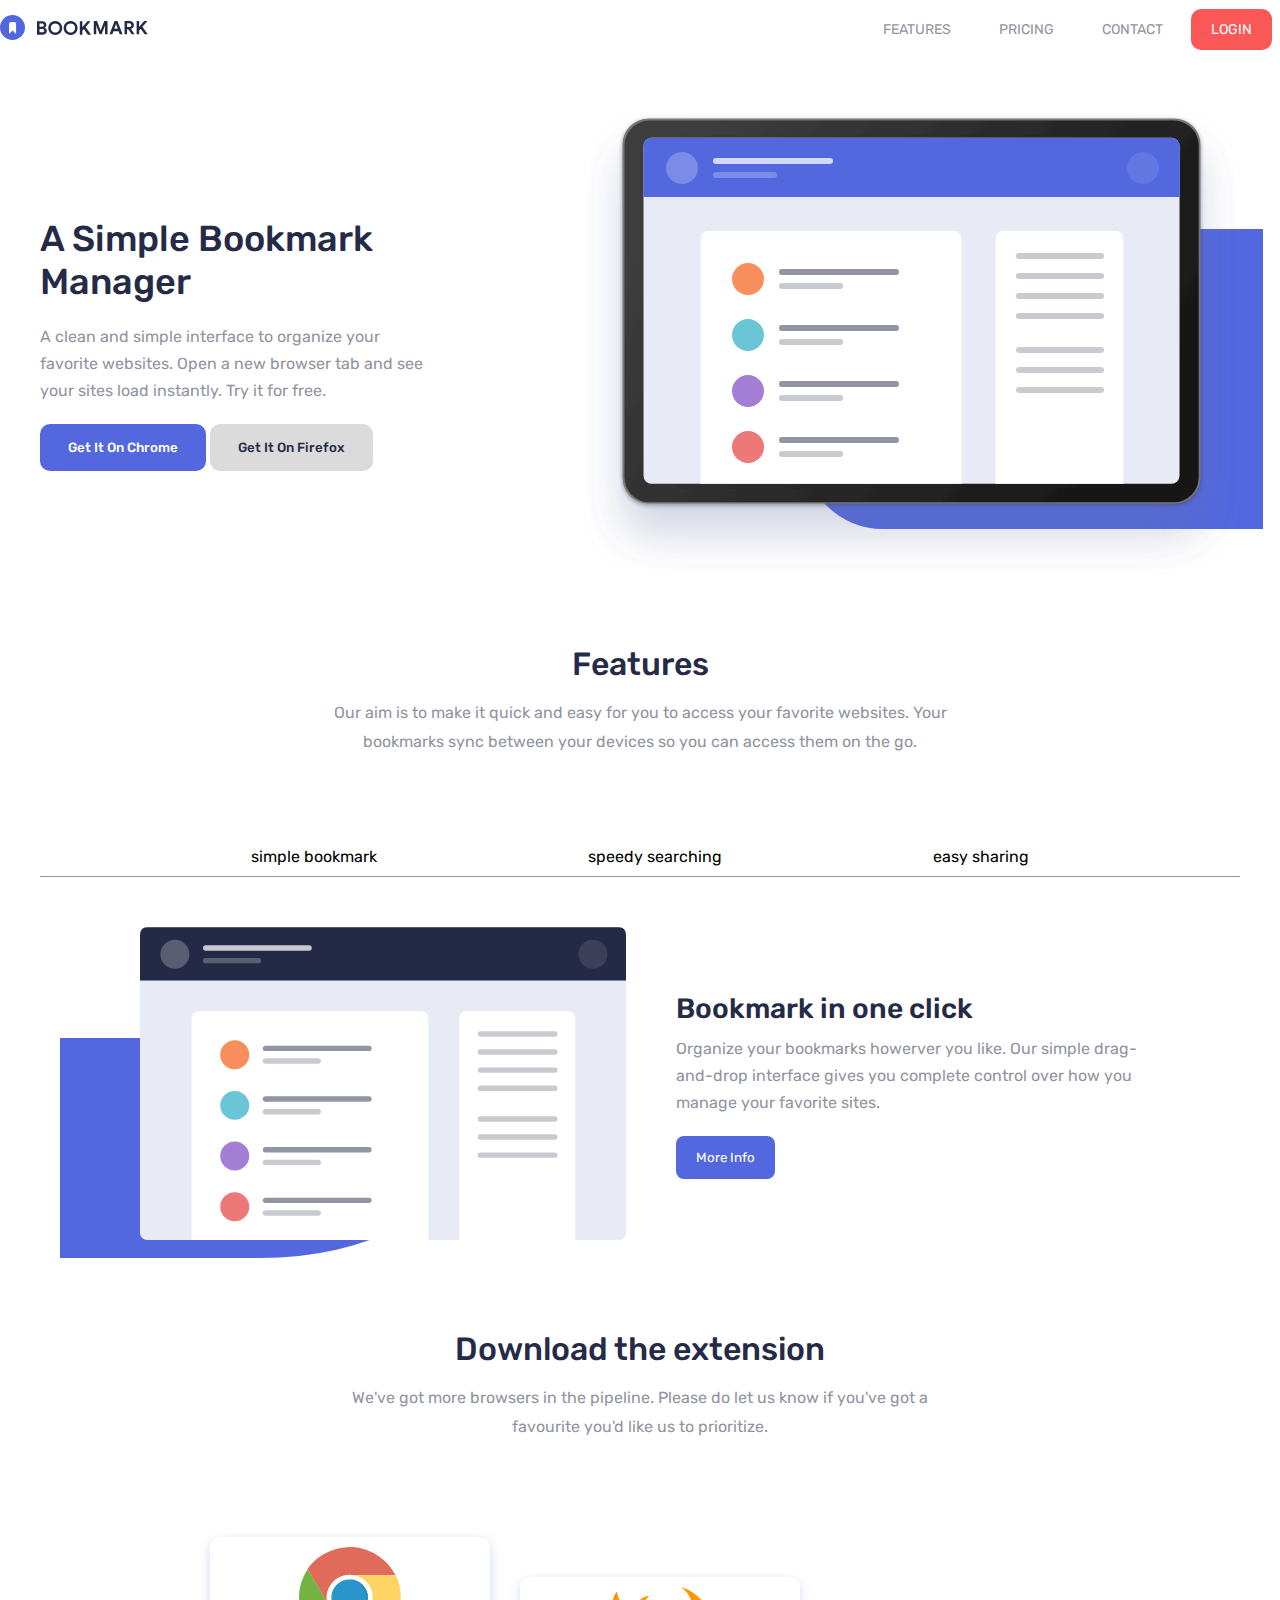
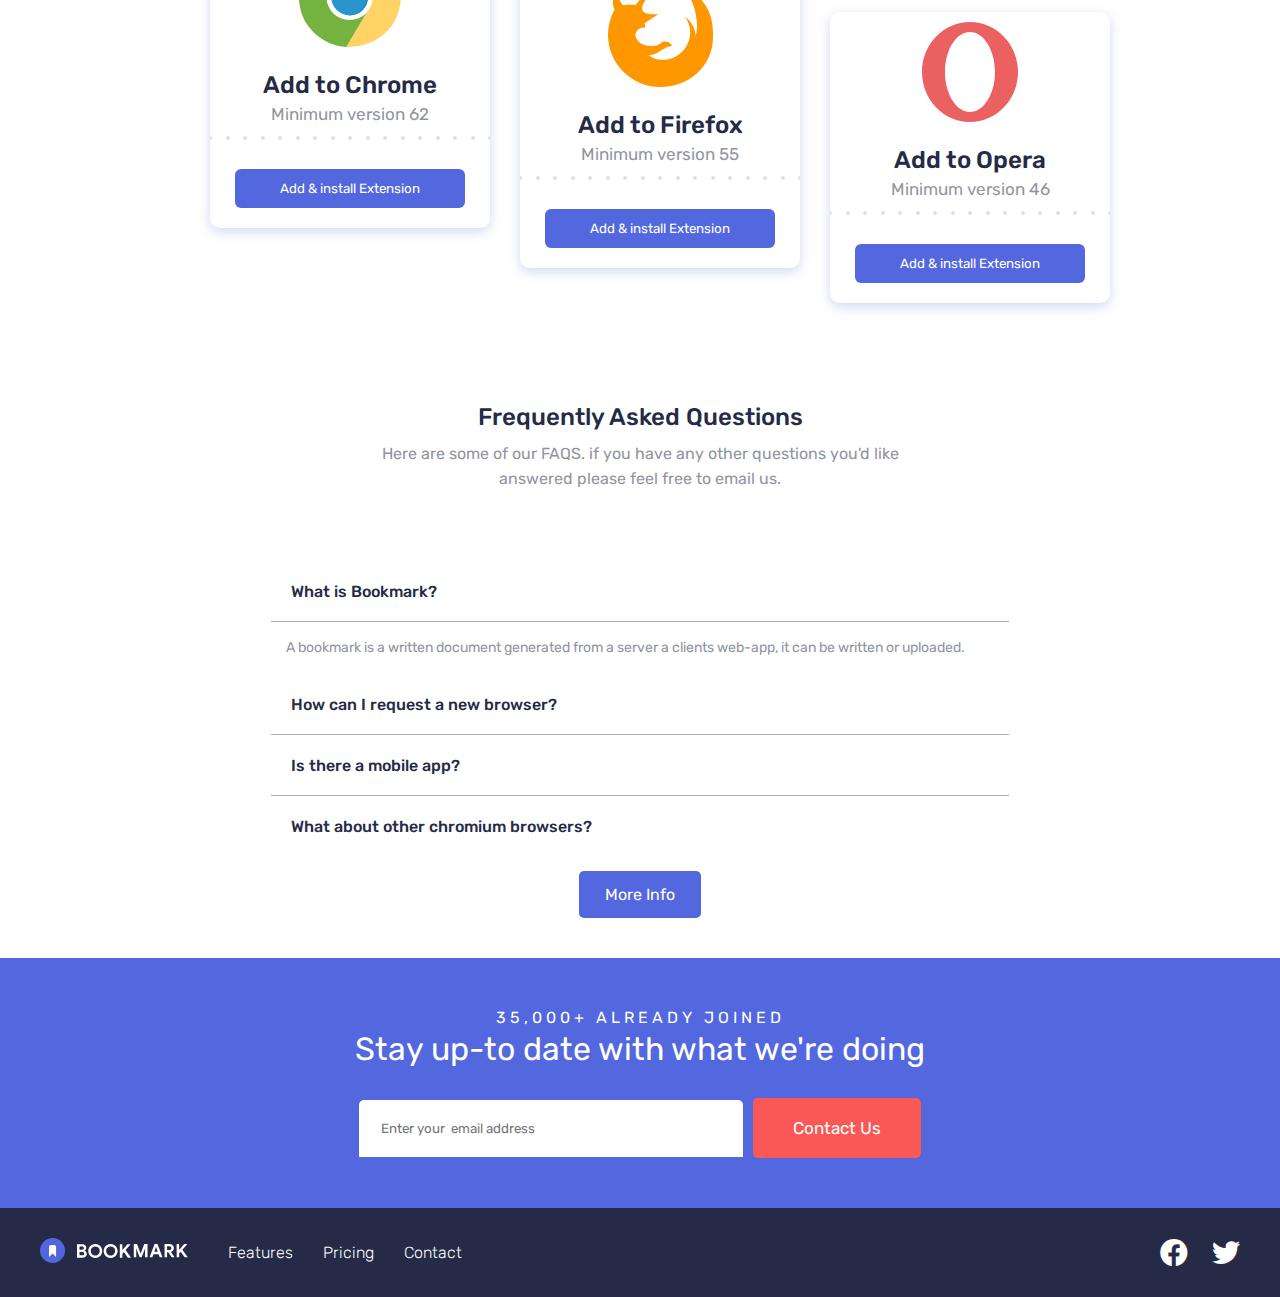
<file: index.html>
<!DOCTYPE html>
<html lang="en">
  <head>
    <meta charset="UTF-8" />
    <meta http-equiv="X-UA-Compatible" content="IE=edge" />
    <meta name="viewport" content="width=device-width, initial-scale=1.0" />
    <title>bookmark-landing-page-with-faq</title>
    <link rel="icon" href="images/favicon-32x32.png" />
    <link rel="stylesheet" href="style.css" />
    <!-- link for font-awesome begins from here -->
    <link rel="stylesheet" href="./css/all.min.css" />
    <!-- the script for the navigation jquery begins from here -->
    <script
      src="https://code.jquery.com/jquery-3.6.4.js"
      integrity="sha256-a9jBBRygX1Bh5lt8GZjXDzyOB+bWve9EiO7tROUtj/E="
      crossorigin="anonymous"
    ></script>
    <script>
      // inline javascript codes for the navigation bar can be accessed here, the use of jQuery
      // $(document).ready(function () {
      //   $(".menu-image").click(function () {
      //     $("ul").toggleClass("show");
      //   });
      // });
    </script>
  </head>
  <body>
    <nav>
      <label class="logo"
        ><img src="images/logo-bookmark.svg" alt="bookmark-logo"
      /></label>
      <div class="menu">
        <img class="menu-image" src="images/icon-hamburger.svg" alt="menu" />
      </div>
      <ul class="nav-item">
        <div class="nav-item-logo">
          <div class="items-logo">
            <svg width="148" height="25" xmlns="http://www.w3.org/2000/svg">
              <g fill="none" fill-rule="evenodd">
                <path
                  d="M37 6.299h5.227c.746 0 1.434.155 2.062.466.629.311 1.123.735 1.484 1.27s.542 1.12.542 1.754c0 .672-.165 1.254-.495 1.746-.33.491-.762.868-1.297 1.129v.15c.697.248 1.25.643 1.661 1.185.41.541.616 1.191.616 1.95 0 .735-.196 1.385-.588 1.951a3.817 3.817 0 0 1-1.587 1.307c-.665.305-1.403.457-2.212.457H37V6.299zm5.04 5.45c.548 0 .986-.152 1.316-.457.33-.305.495-.688.495-1.148 0-.448-.159-.824-.476-1.13-.318-.304-.738-.457-1.26-.457H39.52v3.192h2.52zm.28 5.619c.61 0 1.086-.159 1.428-.476.342-.317.513-.731.513-1.241 0-.51-.174-.927-.522-1.251-.349-.324-.847-.485-1.494-.485H39.52v3.453h2.8zm12.927 2.595c-1.307 0-2.492-.308-3.556-.924a6.711 6.711 0 0 1-2.511-2.53c-.61-1.07-.915-2.246-.915-3.528 0-1.281.305-2.457.915-3.528a6.711 6.711 0 0 1 2.51-2.529C52.756 6.308 53.94 6 55.248 6c1.306 0 2.492.308 3.556.924a6.711 6.711 0 0 1 2.51 2.53c.61 1.07.915 2.246.915 3.527 0 1.282-.305 2.458-.915 3.528a6.711 6.711 0 0 1-2.51 2.53c-1.064.616-2.25.924-3.556.924zm0-2.39a4.52 4.52 0 0 0 2.258-.578 4.177 4.177 0 0 0 1.615-1.624c.392-.697.588-1.494.588-2.39 0-.896-.196-1.692-.588-2.389a4.177 4.177 0 0 0-1.615-1.624 4.52 4.52 0 0 0-2.258-.579 4.47 4.47 0 0 0-2.25.579 4.195 4.195 0 0 0-1.605 1.624c-.392.697-.588 1.493-.588 2.39 0 .895.196 1.692.588 2.389a4.195 4.195 0 0 0 1.605 1.624 4.47 4.47 0 0 0 2.25.578zm15.353 2.39c-1.307 0-2.492-.308-3.556-.924a6.711 6.711 0 0 1-2.51-2.53c-.61-1.07-.915-2.246-.915-3.528 0-1.281.305-2.457.914-3.528a6.711 6.711 0 0 1 2.511-2.529C68.108 6.308 69.294 6 70.6 6c1.307 0 2.492.308 3.556.924a6.711 6.711 0 0 1 2.51 2.53c.61 1.07.915 2.246.915 3.527 0 1.282-.305 2.458-.914 3.528a6.711 6.711 0 0 1-2.511 2.53c-1.064.616-2.25.924-3.556.924zm0-2.39a4.52 4.52 0 0 0 2.259-.578 4.177 4.177 0 0 0 1.614-1.624c.392-.697.588-1.494.588-2.39 0-.896-.196-1.692-.588-2.389a4.177 4.177 0 0 0-1.614-1.624 4.52 4.52 0 0 0-2.259-.579 4.47 4.47 0 0 0-2.25.579 4.195 4.195 0 0 0-1.605 1.624c-.392.697-.588 1.493-.588 2.39 0 .895.196 1.692.588 2.389a4.195 4.195 0 0 0 1.606 1.624 4.47 4.47 0 0 0 2.249.578zM79.83 6.3h2.52v5.73h.15l4.89-5.73h3.043v.149L85.6 11.973l5.338 7.542v.149h-3.08l-3.994-5.693-1.512 1.773v3.92h-2.52V6.299zM93.779 6h3.248l3.546 9.39h.15L104.268 6h3.267v13.365h-2.501v-6.589l.15-2.221h-.15l-3.398 8.81h-1.96l-3.416-8.81h-.149l.15 2.221v6.59h-2.483V6zm20.8 0h2.894l5.021 13.365h-2.781l-1.12-3.192h-5.115l-1.12 3.192h-2.781L114.579 6zm3.193 7.859l-1.176-3.36-.486-1.606h-.149l-.485 1.606-1.195 3.36h3.49zM124.553 6h4.872c.871 0 1.646.18 2.324.541.678.361 1.204.862 1.577 1.503.374.64.56 1.366.56 2.175 0 .858-.27 1.62-.812 2.286a4.617 4.617 0 0 1-2.044 1.447l-.018.13 3.584 5.134v.15h-2.894l-3.453-5.022h-1.176v5.021h-2.52V6zm4.853 6.03c.573 0 1.04-.175 1.4-.523.361-.349.542-.79.542-1.326 0-.51-.172-.945-.514-1.306-.342-.361-.806-.542-1.39-.542h-2.371v3.696h2.333zm7.23-6.03h2.52v5.73h.15l4.89-5.73h3.043v.15l-4.835 5.525 5.34 7.541v.15h-3.08l-3.996-5.694-1.512 1.773v3.92h-2.52V6z"
                  fill="#ffff"
                  fill-rule="nonzero"
                />
                <g>
                  <circle fill="#ffff" cx="12.5" cy="12.5" r="12.5" />
                  <path
                    d="M9 9v10l3.54-3.44L16.078 19V9a2 2 0 0 0-2-2H11a2 2 0 0 0-2 2z"
                    fill="#252b46"
                  />
                </g>
              </g>
            </svg>
          </div>
          <div class="close-items">
            <svg xmlns="http://www.w3.org/2000/svg" width="16" height="15">
              <path
                fill="#FFF"
                fill-rule="evenodd"
                d="M8 5.379L13.303.075l2.122 2.122L10.12 7.5l5.304 5.303-2.122 2.122L8 9.62l-5.303 5.304-2.122-2.122L5.88 7.5.575 2.197 2.697.075 8 5.38z"
              />
            </svg>
          </div>
        </div>
        <li class="act"><a class="active" href="#">features</a></li>
        <li><a href="#">pricing</a></li>
        <li><a href="#">contact</a></li>
        <li class="login"><a href="#" class="log">login</a></li>
        <!-- <i class="fab fa-facebook"></i> -->
        <div id="fonts">
          <i class="fab fa-facebook"></i>
          <!-- <i class="fab fa-youtube"></i> -->
          <i class="fab fa-twitter"></i>
          <!-- <i class="fab fa-whatsapp"></i> -->
        </div>
      </ul>
    </nav>

    <section id="container">
      <div class="image-box">
        <div class="bg-main"></div>
        <img src="images/illustration-hero.svg" alt="illustration-hero" />
      </div>
      <div class="container-text">
        <h1>a Simple Bookmark Manager</h1>
        <p>
          A clean and simple interface to organize your favorite websites. Open
          a new browser tab and see your sites load instantly. Try it for free.
        </p>
        <div class="centered">
          <button class="chrome2">Get it on chrome</button>
          <button class="iT">Get it on firefox</button>
        </div>
      </div>
    </section>

    <div class="featured">
      <h2>Features</h2>
      <p>
        Our aim is to make it quick and easy for you to access your favorite
        websites. Your bookmarks sync between your devices so you can access
        them on the go.
      </p>
    </div>

    <!-- slidesow begins from here on -->
    <section id="slidesh0w">
      <div class="slides">
        <!-- functionality for the desktop -->
        <div class="slidesNames">
          <p class="slidess-button">simple bookmark</p>
          <p class="slidess-button">speedy searching</p>
          <p class="slidess-button">easy sharing</p>
        </div>
        <!-- radio button slides ends Here -->
        <div class="mySlides first">
          <div class="slides-images">
            <div class="slides-blue"></div>
            <img
              style="width: 100%"
              src="images/illustration-features-tab-1.svg"
              alt="illustrations-1"
            />
          </div>
          <div class="slides-text">
            <h2>Bookmark in one click</h2>
            <p>
              Organize your bookmarks howerver you like. Our simple
              drag-and-drop interface gives you complete control over how you
              manage your favorite sites.
            </p>
            <button class="chrome">More Info</button>
          </div>
        </div>
        <!-- the second slide -->
        <div class="mySlides second">
          <div class="slides-images">
            <div class="slides-blue"></div>
            <img
              style="width: 100%"
              src="images/illustration-features-tab-2.svg"
              alt="illustrations-2"
            />
          </div>
          <div class="slides-text">
            <h2>Intelligent search</h2>
            <p>
              Our powerful searc feature will help you find saved sie in no time
              at all. No need to trawl through all of your bookmarks.
            </p>
            <button class="chrome">More Info</buttono>
          </div>
        </div>
        <!-- the third slide -->
        <div class="mySlides third">
          <div class="slides-images">
            <div class="slides-blue"></div>
            <img
              style="width: 100%"
              src="images/illustration-features-tab-3.svg"
              alt="illustrations-3"
            />
          </div>
          <div class="slides-text">
            <h2>Share your bookmarks</h2>
            <p>
              Easily share your bookmarks and collections with others. create
              shareable link that you can send at the click of a button.
            </p>
            <button class="chrome">More Info</button>
          </div>
        </div>
      </div>

      <div class="slidesMobile">
        <p class="slidess-button">
          1
        </p>
        <p class="slidess-button">2</p>
        <p class="slidess-button">3</p>
      </div>
    </section>

    <div class="featured">
      <h2>Download the extension</h2>
      <p>
        We've got more browsers in the pipeline. Please do let us know if you've
        got a favourite you'd like us to prioritize.
      </p>
    </div>

    <main id="main-grid">
      <article class="grid-bar">
        <div class="browser chrome">
          <div class="browser-image"><img src="images/logo-chrome.svg" alt="" /></div>
          <h1>Add to Chrome</h1>
          <p>Minimum version 62</p>
          <p class="browse"><img src="images/bg-dots.svg" alt="" /></p>
          <div class="browser-btn">
            <button class="twelve">Add & install Extension</button>
          </div>
        </div>
        <!-- one  -->
        <div class="browser firefox">
          <div class="browser-image"><img src="images/logo-firefox.svg" alt="" /></div>
          <h1>Add to Firefox</h1>
          <p>Minimum version 55</p>
          <p class="browse"><img src="images/bg-dots.svg" alt="" /></p>
          <div class="browser-btn">
            <button class="twelve">Add & install Extension</button>
          </div>
        </div>
        <!-- two -->
        <div class="browser Opera">
          <div class="browser-image"><img src="images/logo-opera.svg" alt="" /></div>
          <h1>Add to Opera</h1>
          <p>Minimum version 46</p>
          <p class="browse"><img src="images/bg-dots.svg" alt="" /></p>
          <div class="browser-btn">
            <button class="twelve">Add & install Extension</button>
          </div>
        </div>
      </article>
    </main>

    <!-- building an faq accoridion from scratch and styling it with css3 and javascript -->

    <section id="intro">
      <div class="intro-faq">
        <h2>Frequently asked questions</h2>
        <p>
          Here are some of our FAQS. if you have any other questions you'd like
          answered please feel free to email us.
        </p>
      </div>
      <!-- <button class="accordion"></button> -->
      <div class="maintain">
        <div class="accordion">
          <input type="radio" name="accordion" id="accordion1" checked />
          <label for="accordion1">What is Bookmark?</label>
          <div class="accordion-content">
            <p>
              A bookmark is a written document generated from a server a clients
              web-app, it can be written or uploaded.
            </p>
          </div>
        </div>
        <!-- accordion2 goes Here -->
        <div class="accordion">
          <input type="radio" name="accordion" id="accordion2" />
          <label for="accordion2">How can I request a new browser?</label>
          <div class="accordion-content">
            <p>
              One can request a new browser by signing up on our browser app and
              then write the document you would love to get from us and download
              it from our browser or you can simply get a written template from
              us.
            </p>
          </div>
        </div>
        <!-- accordion3 goes here  -->
        <div class="accordion">
          <input type="radio" name="accordion" id="accordion3" />
          <label for="accordion3">Is there a mobile app?</label>
          <div class="accordion-content">
            <p>There is a mobile softwareof this web on google play-store</p>
          </div>
        </div>
        <!-- accordion4 goes here -->
        <div class="accordion">
          <input type="radio" name="accordion" id="accordion4" />
          <label for="accordion4">What about other chromium browsers?</label>
          <div class="accordion-content">
            <p>
              you can use either opera-mini browser or firefox browser you ccan
              also use phoenix browser to get the web-app on your devices.
            </p>
          </div>
        </div>
      </div>
      <!-- moreinfo begins from herre  -->
      <div class="one">
        <button class="chrom">More Info</button>
      </div>
    </section>

    <div class="mail">
      <p>35,000+ ALREADY JOINED</p>
      <h2>Stay up-to date with what we're doing</h2>
      <form class="sub-form" novalidate>
        <div class="main-error">
          <div class="inp-email">
            <input
            type="email"
            name="emails"
            id="emailcom"
            placeholder="Enter your  email address"
            />
            <svg class="svg-error" xmlns="http://www.w3.org/2000/svg" width="20" height="20"><g fill="none" fill-rule="evenodd"><circle cx="10" cy="10" r="10" fill="#FA5959"/><g fill="#FFF" transform="translate(9 5)"><rect width="2" height="7" rx="1"/><rect width="2" height="2" y="8" rx="1"/></g></g></svg>
          </div>
          <p class="error-message">
            Whoops make sure it's a valid email.
          </p>
        </div>
        <input type="submit" value="contact Us"/>
      </form>
    </div>

    <footer class="end">
      <div class="footer-mobile">
        <div class="footer-logo">
          <div class="footer-image">
            <svg width="148" height="25" xmlns="http://www.w3.org/2000/svg"><g fill="none" fill-rule="evenodd"><path d="M37 6.299h5.227c.746 0 1.434.155 2.062.466.629.311 1.123.735 1.484 1.27s.542 1.12.542 1.754c0 .672-.165 1.254-.495 1.746-.33.491-.762.868-1.297 1.129v.15c.697.248 1.25.643 1.661 1.185.41.541.616 1.191.616 1.95 0 .735-.196 1.385-.588 1.951a3.817 3.817 0 0 1-1.587 1.307c-.665.305-1.403.457-2.212.457H37V6.299zm5.04 5.45c.548 0 .986-.152 1.316-.457.33-.305.495-.688.495-1.148 0-.448-.159-.824-.476-1.13-.318-.304-.738-.457-1.26-.457H39.52v3.192h2.52zm.28 5.619c.61 0 1.086-.159 1.428-.476.342-.317.513-.731.513-1.241 0-.51-.174-.927-.522-1.251-.349-.324-.847-.485-1.494-.485H39.52v3.453h2.8zm12.927 2.595c-1.307 0-2.492-.308-3.556-.924a6.711 6.711 0 0 1-2.511-2.53c-.61-1.07-.915-2.246-.915-3.528 0-1.281.305-2.457.915-3.528a6.711 6.711 0 0 1 2.51-2.529C52.756 6.308 53.94 6 55.248 6c1.306 0 2.492.308 3.556.924a6.711 6.711 0 0 1 2.51 2.53c.61 1.07.915 2.246.915 3.527 0 1.282-.305 2.458-.915 3.528a6.711 6.711 0 0 1-2.51 2.53c-1.064.616-2.25.924-3.556.924zm0-2.39a4.52 4.52 0 0 0 2.258-.578 4.177 4.177 0 0 0 1.615-1.624c.392-.697.588-1.494.588-2.39 0-.896-.196-1.692-.588-2.389a4.177 4.177 0 0 0-1.615-1.624 4.52 4.52 0 0 0-2.258-.579 4.47 4.47 0 0 0-2.25.579 4.195 4.195 0 0 0-1.605 1.624c-.392.697-.588 1.493-.588 2.39 0 .895.196 1.692.588 2.389a4.195 4.195 0 0 0 1.605 1.624 4.47 4.47 0 0 0 2.25.578zm15.353 2.39c-1.307 0-2.492-.308-3.556-.924a6.711 6.711 0 0 1-2.51-2.53c-.61-1.07-.915-2.246-.915-3.528 0-1.281.305-2.457.914-3.528a6.711 6.711 0 0 1 2.511-2.529C68.108 6.308 69.294 6 70.6 6c1.307 0 2.492.308 3.556.924a6.711 6.711 0 0 1 2.51 2.53c.61 1.07.915 2.246.915 3.527 0 1.282-.305 2.458-.914 3.528a6.711 6.711 0 0 1-2.511 2.53c-1.064.616-2.25.924-3.556.924zm0-2.39a4.52 4.52 0 0 0 2.259-.578 4.177 4.177 0 0 0 1.614-1.624c.392-.697.588-1.494.588-2.39 0-.896-.196-1.692-.588-2.389a4.177 4.177 0 0 0-1.614-1.624 4.52 4.52 0 0 0-2.259-.579 4.47 4.47 0 0 0-2.25.579 4.195 4.195 0 0 0-1.605 1.624c-.392.697-.588 1.493-.588 2.39 0 .895.196 1.692.588 2.389a4.195 4.195 0 0 0 1.606 1.624 4.47 4.47 0 0 0 2.249.578zM79.83 6.3h2.52v5.73h.15l4.89-5.73h3.043v.149L85.6 11.973l5.338 7.542v.149h-3.08l-3.994-5.693-1.512 1.773v3.92h-2.52V6.299zM93.779 6h3.248l3.546 9.39h.15L104.268 6h3.267v13.365h-2.501v-6.589l.15-2.221h-.15l-3.398 8.81h-1.96l-3.416-8.81h-.149l.15 2.221v6.59h-2.483V6zm20.8 0h2.894l5.021 13.365h-2.781l-1.12-3.192h-5.115l-1.12 3.192h-2.781L114.579 6zm3.193 7.859l-1.176-3.36-.486-1.606h-.149l-.485 1.606-1.195 3.36h3.49zM124.553 6h4.872c.871 0 1.646.18 2.324.541.678.361 1.204.862 1.577 1.503.374.64.56 1.366.56 2.175 0 .858-.27 1.62-.812 2.286a4.617 4.617 0 0 1-2.044 1.447l-.018.13 3.584 5.134v.15h-2.894l-3.453-5.022h-1.176v5.021h-2.52V6zm4.853 6.03c.573 0 1.04-.175 1.4-.523.361-.349.542-.79.542-1.326 0-.51-.172-.945-.514-1.306-.342-.361-.806-.542-1.39-.542h-2.371v3.696h2.333zm7.23-6.03h2.52v5.73h.15l4.89-5.73h3.043v.15l-4.835 5.525 5.34 7.541v.15h-3.08l-3.996-5.694-1.512 1.773v3.92h-2.52V6z" fill="#ffff" fill-rule="nonzero"/><g><circle fill="#5267DF" cx="12.5" cy="12.5" r="12.5"/><path d="M9 9v10l3.54-3.44L16.078 19V9a2 2 0 0 0-2-2H11a2 2 0 0 0-2 2z" fill="#FFF"/></g></g></svg>
          </div>
          <ol class="footer-one">
            <li>Features</li>
            <li>Pricing</li>
            <li>Contact</li>
          </ol>
        </div>
        <div class="footer-image">
          <i class="fab fa-facebook"></i>
          <i class="fab fa-twitter"></i>
          <!-- <i class="fab fa-youtube"></i> -->
        </div>
      </div>
    </footer>

    <script src="single.js"></script>
  </body>
</html>
</file>
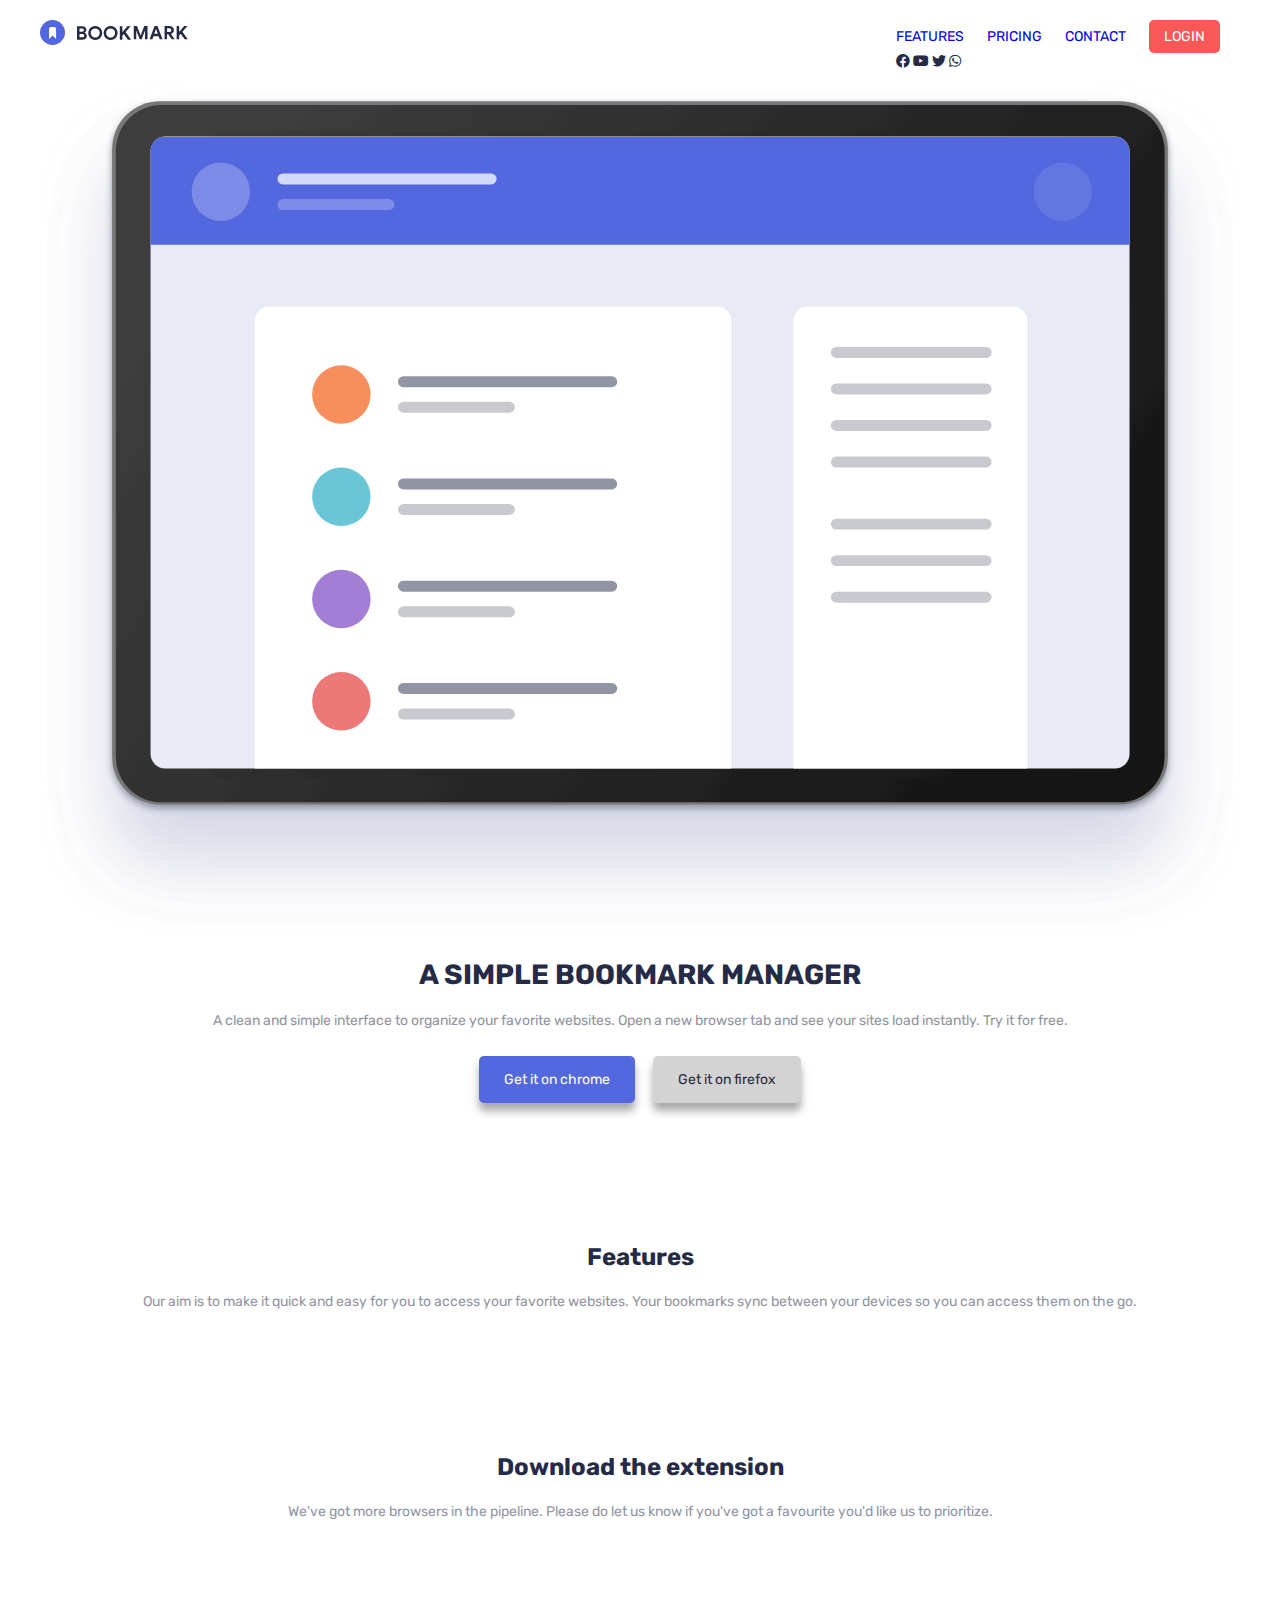
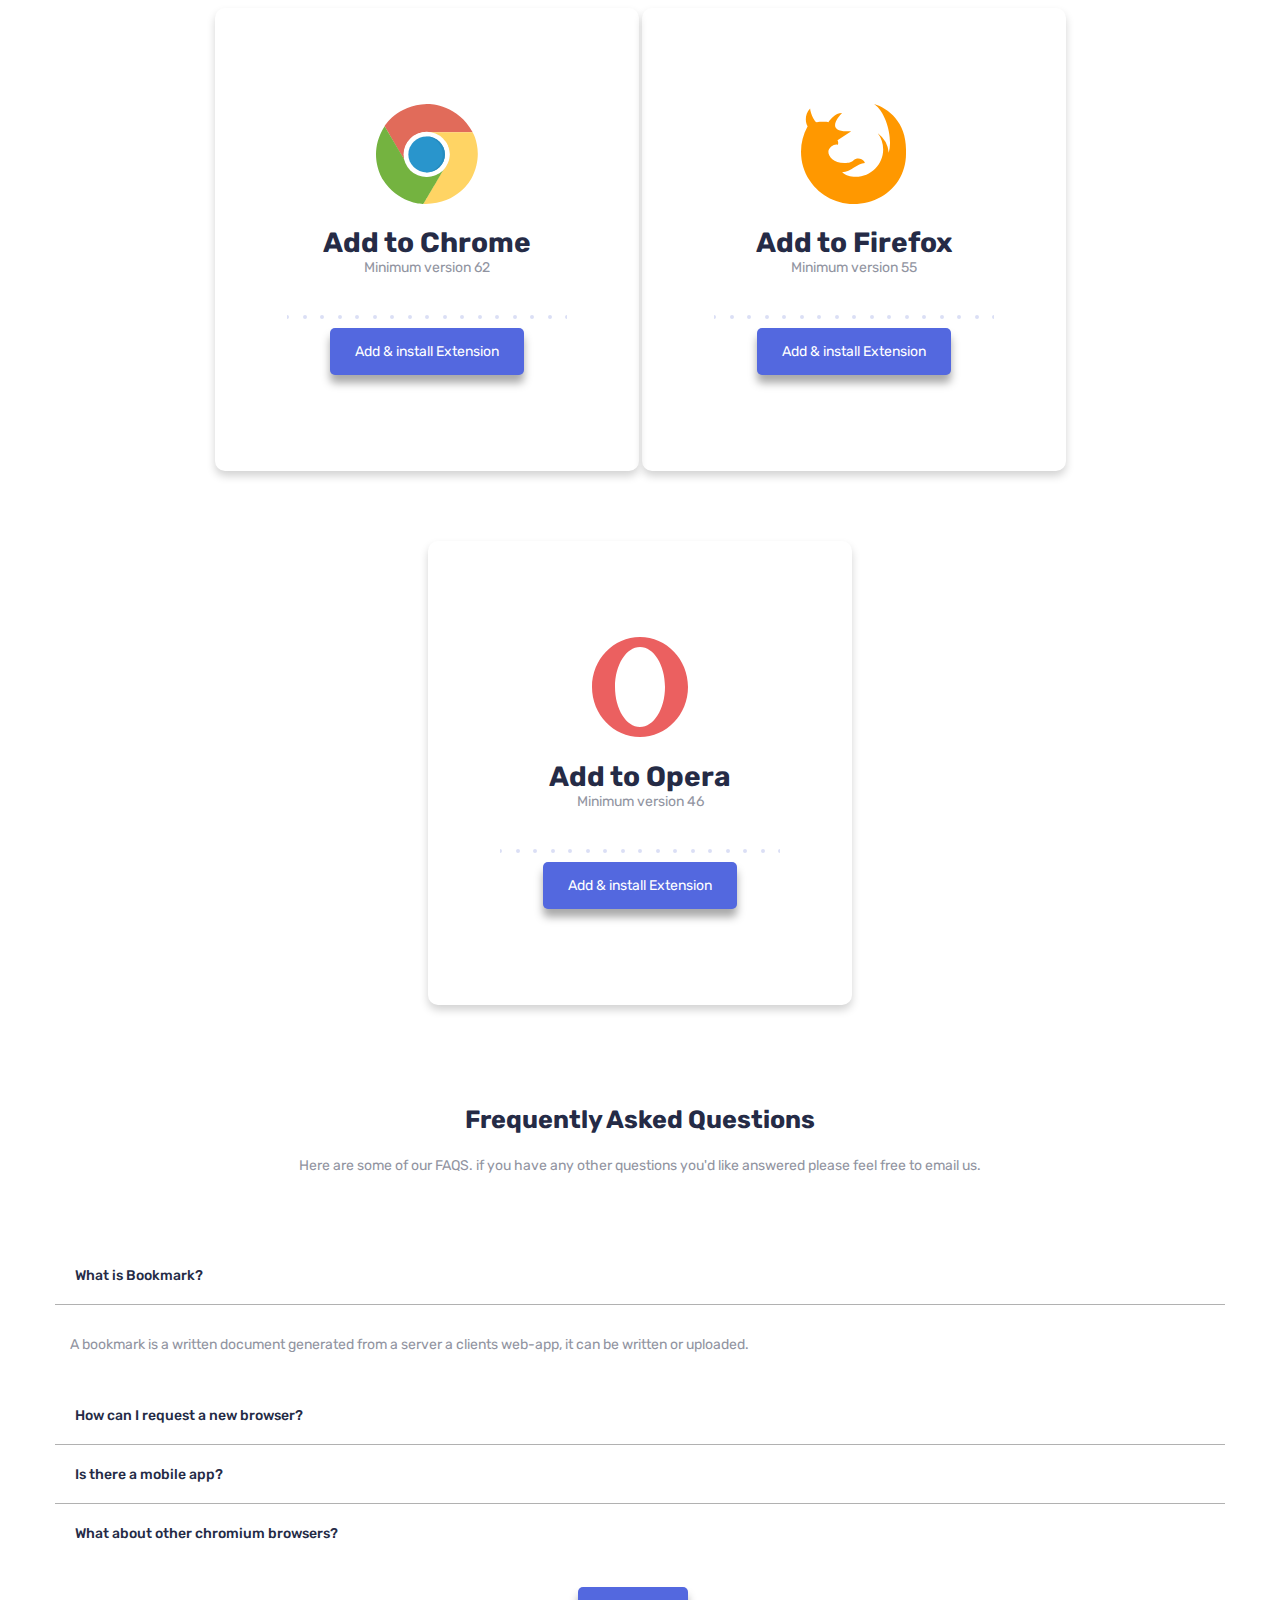
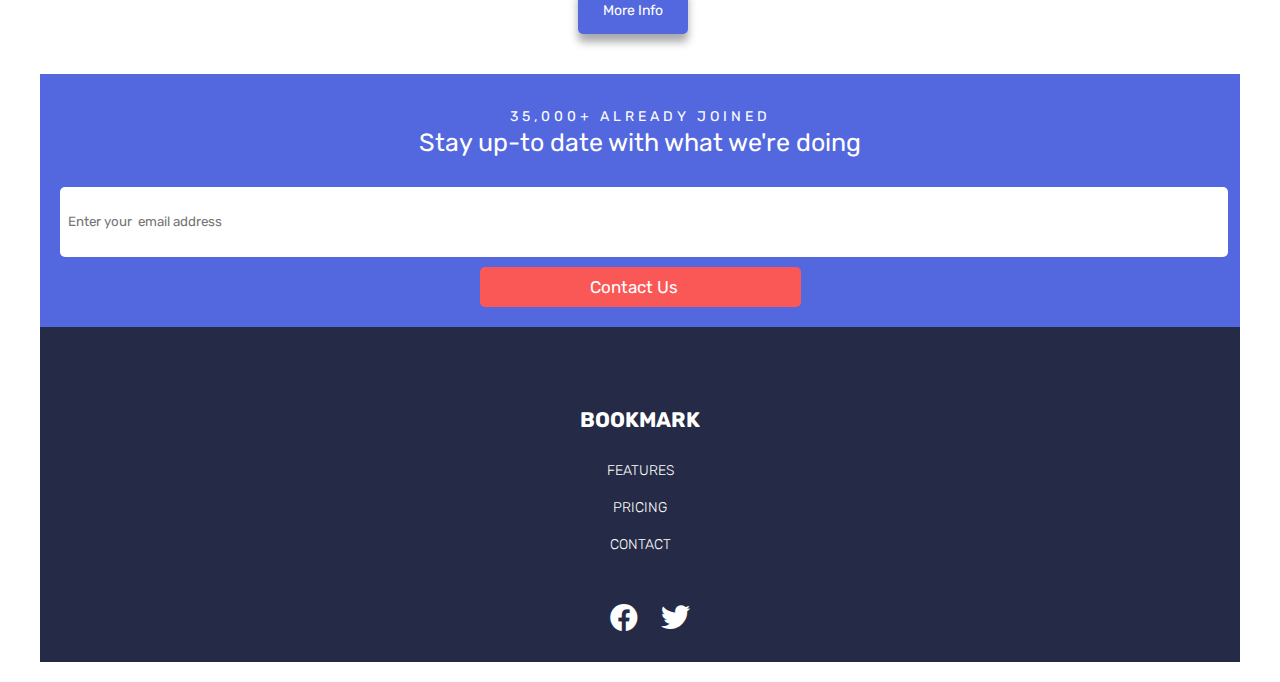
<file: single.html>
<!DOCTYPE html>
<html lang="en">
<head>
  <meta charset="UTF-8">
  <meta http-equiv="X-UA-Compatible" content="IE=edge">
  <meta name="viewport" content="width=device-width, initial-scale=1.0">
  <title>bookmark-landing-page-with-faq</title>
  <link rel="icon" href="images/favicon-32x32.png">
  <link rel="stylesheet" href="single.css">

  <!-- link for the google fonts heads here -->
  <link rel="preconnect" href="https://fonts.googleapis.com">
  <link rel="preconnect" href="https://fonts.gstatic.com" crossorigin>
  <link href="https://fonts.googleapis.com/css2?family=Rubik:ital,wght@0,300;0,400;0,500;1,300;1,400;1,500&display=swap" rel="stylesheet">
<!-- link for font-awesome begins from here -->
<link rel="stylesheet" href="./css/all.min.css">
<!-- the script for the navigation jquery begins from here -->
<script src="https://code.jquery.com/jquery-3.6.4.js" integrity="sha256-a9jBBRygX1Bh5lt8GZjXDzyOB+bWve9EiO7tROUtj/E=" crossorigin="anonymous"></script>
<script>
    // inline javascript codes for the navigation bar can be accessed here, the use of jQuery
    $(document).ready(function(){
        $('.menu-image').click(function(){
            $('ul').toggleClass('show');
        });
    });

</script>
</head>
<body>
    <nav>
      <label  class="logo"><img src="images/logo-bookmark.svg" alt="bookmark-logo"></label>
      <em class="menu">
        <img class="menu-image" src="images/icon-hamburger.svg" alt="menu">
      </em>
      <ul>
          <li class="act"><a class="active" href="#">features</a></li>
          <li><a href="#">pricing</a></li>
          <li><a href="#">contact</a></li>
          <li class="login"><a href="#" class="log">login</a></li>
          <!-- <i class="fab fa-facebook"></i> -->
          <div id="fonts">
            <i class="fab fa-facebook"></i>
            <i class="fab fa-youtube"></i>
            <i class="fab fa-twitter"></i>
            <i class="fab fa-whatsapp"></i>
          </div>
      </ul>
    </nav>

    <section id="container">
      <div class="image-box">
        <img src="images/illustration-hero.svg" alt="illustration-hero">
      </div>
      <div class="container-text">
        <h1>A SIMPLE BOOKMARK MANAGER</h1>
        <p>
          A clean and simple interface to organize your favorite
          websites. Open a  new browser tab and see your sites load
          instantly. Try it for free.
        </p>
      </div>
      <div class="centered">
        <span class="chrome">Get it on chrome</span>
        <span class="iT">Get it on firefox</span>
      </div>
    </section>

    <div class="featured">
      <h2>Features</h2>
      <p>
        Our aim is to make it quick and easy for you
        to access your favorite  websites. Your
        bookmarks sync between your devices
        so you can access them on the go.
      </p>
    </div>

    <div class="featured">
      <h2>Download the extension</h2>
      <p>
        We've got more browsers in the pipeline.
        Please do let us know if you've got a 
        favourite you'd like us to  prioritize.
      </p>
    </div>
    <main id="main-grid">
      <article class="grid-bar">
        <div class="browser chrome">
          <div><img src="images/logo-chrome.svg" alt=""></div>
          <h1>Add to Chrome</h1>
          <p>Minimum version 62</p>
          <p class="browse"><img src="images/bg-dots.svg" alt=""></p>
          <span class="chrome twelve">Add & install Extension</span>
        </div>
        <!-- one  -->
        <div class="browser firefox">
          <div><img src="images/logo-firefox.svg" alt=""></div>
          <h1>Add to Firefox</h1>
          <p>Minimum version 55</p>
          <p class="browse"><img src="images/bg-dots.svg" alt=""></p>
          <span class="chrome twelve">Add & install Extension</span>
        </div>
        <!-- two -->
        <div class="browser Opera">
          <div><img src="images/logo-opera.svg" alt=""></div>
          <h1>Add to Opera</h1>
          <p>Minimum version 46</p>
          <p class="browse"><img src="images/bg-dots.svg" alt=""></p>
          <span class="chrome twelve">Add & install Extension</span>
        </div>
      </article>
    </main>

      <!-- building an faq accoridion from scratch and styling it with css3 and javascript -->

    <section id="intro">
      <div class="intro-faq">
        <h2>Frequently asked questions</h2>
        <p>
          Here are some of our FAQS. if you  have any 
          other questions you'd like answered please 
          feel free to email us.
        </p>
      </div>
      <!-- <button class="accordion"></button> -->
      <div class="maintain">
      <div class="accordion">
        <input type="radio" name="accordion"  id="accordion1" checked>
        <label for="accordion1">What is Bookmark?</label>
        <div class="accordion-content">
          <p>A bookmark is a written document generated  from a server
            a clients web-app, it can be written or uploaded.
          </p>
        </div>
      </div>
      <!-- accordion2 goes Here -->
      <div class="accordion">
        <input type="radio" name="accordion" id="accordion2">
        <label for="accordion2">How can I request a new browser?</label>
          <div class="accordion-content">
              <p>One can request a new browser by signing up on  our
                browser app and then write the document you would love to get from us
                and download it from our browser or you  can simply get a written
                template  from us.
              </p>
          </div>
      </div>
      <!-- accordion3 goes here  -->
      <div class="accordion">
        <input type="radio" name="accordion" id="accordion3">
        <label for="accordion3">Is there a mobile app?</label>
        <div class="accordion-content">
          <p>There is a mobile softwareof this web on google play-store</p>
        </div>
      </div>
      <!-- accordion4 goes here -->
      <div class="accordion">
        <input type="radio" name="accordion" id="accordion4">
        <label for="accordion4">What about other chromium browsers?</label>
        <div class="accordion-content">
          <p>you  can use either opera-mini browser or firefox browser
            you ccan also use phoenix browser to get the web-app on your devices.
          </p>
        </div>
      </div>
    </div>
    <!-- moreinfo begins from herre  -->
    <div class="one">
      <span class="chrome">More Info</span>
    </div>
    </section>

    <div class="mail">
      <p>35,000+ ALREADY JOINED</p>
      <h2>
        Stay up-to date with what we're doing
      </h2>
      <form>
        <input type="email" id="emailcom"  placeholder="Enter your  email address" required>
        <input type="submit" value="contact Us">
      </form>
    </div>

    <footer class="end">
      <div class="footer-image">
        <h2>BOOKMARK</h2>
      </div>
      <ol class="footer-one">
        <li>FEATURES</li>
        <li>PRICING</li>
        <li>CONTACT</li>
      </ol>
      <div class="footer-image">
        <i class="fab fa-facebook"></i>
        <i class="fab fa-twitter"></i>
        <!-- <i class="fab fa-youtube"></i> -->
      </div>
    </footer>


    <script src="single.js"></script>
  </body>
</html>
</file>
<file: style.css>
@import url("https://fonts.googleapis.com/css2?family=Rubik:ital,wght@0,300..900;1,300..900&display=swap");

* {
  list-style-type: none;
  text-decoration: none;
  box-sizing: border-box;
  margin: 0px;
}

:root {
  --font-family: "Rubik", sans-serif;
  /* plain color */
  --neutral-color: #fff;
  --black-color: #000;
  --Soft-Blue: hsl(231, 69%, 60%);
  --Soft-Red: hsl(0, 94%, 66%);
  --Grayish-Blue: hsl(229, 8%, 60%);
  --Very-Dark-Blue: hsl(229, 31%, 21%);
}
body {
  font-family: var(--font-family);
}
/* tthe navigation styling */
nav {
  display: flex;
  flex-direction: row;
  justify-content: space-between;
  align-items: center;
  margin: 0px auto;
  max-width: 1400px;
  padding: 15px 0px;
  font-size: 14px;
}
.nav-item {
  display: flex;
  flex-direction: row;
  align-items: center;
}
.nav-item a {
  margin-right: 8px;
  text-transform: uppercase;
  color: var(--Grayish-Blue);
  padding: 12px 20px;
  cursor: pointer;
}
.nav-item a:hover {
  color: var(--Soft-Red);
  transition: 0.5s all;
}
.login a {
  color: var(--neutral-color);
  background-color: var(--Soft-Red);
  border-radius: 10px;
}
.login a:hover {
  border: 1px solid var(--Soft-Red);
  color: var(--Soft-Red);
  background-color: var(--neutral-color);
  transition: 0.5s all;
}
#fonts,
.menu,
.nav-item-logo {
  display: none;
}

/* the first section of the web page */
#container {
  display: flex;
  flex-direction: row-reverse;
  justify-content: space-between;
  align-items: center;
  max-width: 1200px;
  margin: 0px auto;
  padding: 50px 0px;
}
.image-box {
  position: relative;
}
.image-box img {
  width: 100%;
}
.bg-main {
  position: absolute;
  top: 120px;
  left: 220px;
  background-color: var(--Soft-Blue);
  padding: 150px 180px;
  padding-right: 280px;
  border-bottom-left-radius: 80px;
  z-index: -1;
}
.container-text h1 {
  color: var(--Very-Dark-Blue);
  font-size: 36px;
  text-transform: capitalize;
  font-weight: 500;
  width: 36vw;
}
.container-text p {
  color: var(--Grayish-Blue);
  padding: 20px 0px;
  line-height: 1.7;
  width: 30vw;
}
.container-text button {
  font-family: var(--font-family);
  font-weight: 500;
  padding: 16px 28px;
  border: 0px;
  border-radius: 10px;
  text-transform: capitalize;
  cursor: pointer;
}
.chrome2 {
  color: var(--neutral-color);
  background-color: var(--Soft-Blue);
}
.iT {
  color: var(--Very-Dark-Blue);
  background-color: rgb(219, 219, 219);
}
.featured {
  margin: 40px 0px;
  text-align: center;
  max-width: 1200px;
  margin: 0px auto;
  width: 50vw;
}
.featured h2 {
  color: var(--Very-Dark-Blue);
  font-size: 32px;
  font-weight: 500;
  padding: 16px 0px;
}
.featured p {
  color: var(--Grayish-Blue);
  line-height: 1.8;
  font-size: 16px;
}
/* the slides section */
#slidesh0w {
  margin: 0px auto;
  max-width: 1200px;
}
.slidesNames {
  margin: 80px 0px 50px 0px;
  display: flex;
  flex-direction: row;
  justify-content: space-evenly;
  border-bottom: 1px solid var(--Grayish-Blue);
}
.slidesNames p {
  padding: 10px 0px;
}
.slidesNames p:hover,
.slide-active {
  color: var(--Soft-Red);
  border-bottom: 3px solid var(--Soft-Red);
  padding: 10px 24px;
  transition: 0.5s all;
  cursor: pointer;
}
.mySlides {
  display: flex;
  flex-direction: row;
  justify-content: space-between;
  align-items: center;
  max-width: 1000px;
  margin: 0px auto;
  margin-bottom: 70px;
}
.slides-images {
  position: relative;
}
.slides-blue {
  position: absolute;
  left: -80px;
  top: 35%;
  background: var(--Soft-Blue);
  padding: 120px 150px 100px 250px;
  border-bottom-right-radius: 50%;
  z-index: -1;
}
.slides-text {
  width: 40vw;
  margin-left: 50px;
}
.slides-text h2 {
  color: var(--Very-Dark-Blue);
  font-size: 28px;
  font-weight: 550;
  margin: 0px 0px 10px 0px;
}
.slides-text p {
  color: var(--Grayish-Blue);
  line-height: 1.7;
  margin-bottom: 20px;
}
.slides-text button {
  font-family: var(--font-family);
  color: var(--neutral-color);
  background-color: var(--Soft-Blue);
  padding: 14px 20px;
  border: 0px;
  border-radius: 8px;
  cursor: pointer;
}
.second,
.third,
.slidesMobile {
  display: none;
}
/* the browsers icons section styles */
#main-grid {
  max-width: 860px;
  margin: 0px auto;
}
.grid-bar {
  display: flex;
  flex-direction: row;
  justify-content: space-evenly;
  align-items: center;
  gap: 30px;
  margin: 20px 0px;
  margin-bottom: 50px;
}
.browser {
  text-align: center;
  box-shadow: #bec7eead 0px 4px 12px;
  padding: 10px 0px 10px 0px;
  border-radius: 10px;
}
.browser-image {
  margin-bottom: 20px;
}
.browser h1 {
  font-size: 24px;
  font-weight: 550;
  margin-bottom: 5px;
  color: var(--Very-Dark-Blue);
}
.browser p {
  color: var(--Grayish-Blue);
  font-size: 17px;
}
.browser .chrome {
  position: relative;
  margin-top: 0px;
}
.firefox {
  position: relative;
  margin-top: 80px;
}
.Opera {
  position: relative;
  margin-top: 150px;
}
.twelve {
  color: var(--neutral-color);
  background-color: var(--Soft-Blue);
  font-family: var(--font-family);
  padding: 12px 45px;
  margin: 25px 0px 10px 0px;
  border: 0px;
  border-radius: 6px;
  cursor: pointer;
}
.twelve:hover {
  color: var(--Soft-Blue);
  border: 2px solid var(--Soft-Blue);
  background-color: transparent;
  transition: 0.5s all;
}
#intro {
  font-family: var(--font-family);
  text-align: center;
  max-width: 768px;
  margin: 0px auto;
}
.intro-faq {
  text-align: center;
  margin-top: 100px;
  margin-bottom: 70px;
}
.intro-faq h2 {
  color: var(--Very-Dark-Blue);
  font-size: 24px;
  font-weight: 500;
  text-transform: capitalize;
  margin: 30px 0px 10px 0px;
}
.intro-faq p {
  color: var(--Grayish-Blue);
  line-height: 1.6;
  margin: 8px 100px 0px 100px;
}
.maintain {
  margin: 15px;
}
input[type="radio"] {
  display: none;
}
.accordion label {
  text-align: left;
  display: block;
  padding: 20px;
  color: var(--Very-Dark-Blue);
  border-bottom: 1px solid rgba(128, 128, 128, 0.616);
  background-color: var(--neutral-color);
  font-weight: 500;
  z-index: 2;
}
.accordion:last-child > label,
.accordion:last-child > .accordion-content {
  border: none;
}
.accordion-content {
  text-align: left;
  border-bottom: 1px solid rgba(255, 255, 255, 0.664);
  padding: 0;
  opacity: 0;
  max-height: 0;
  overflow: hidden;
  z-index: -1;
  transition: 0.3s linear;
}
.accordion-content p {
  color: hsl(229, 8%, 60%);
  line-height: 1.6;
  font-size: 14px;
}
input:checked ~ .accordion-content {
  padding: 15px;
  opacity: 1;
  max-height: 500px;
  z-index: 1;
}
.one .chrom {
  border: 0px;
  border-radius: 5px;
  background-color: var(--Soft-Blue);
  color: var(--neutral-color);
  padding: 14px 26px;
  font-family: var(--font-family);
  font-size: 16px;
  cursor: pointer;
}
.one .chrom:hover {
  border: 2px solid var(--Soft-Blue);
  background-color: transparent;
  color: var(--Soft-Blue);
  transition: 0.5s all;
}
.mail {
  margin-top: 40px;
  background-color: hsl(231, 69%, 60%);
  color: white;
  text-align: center;
  padding: 50px;
}
.mail p {
  letter-spacing: 4px;
  margin-bottom: 3px;
}
.mail h2 {
  font-weight: 400;
  font-size: 32px;
  margin-top: 0px;
  margin-bottom: 30px;
}
form {
  text-align: center;
  max-width: 1200px;
  margin: 0px auto;
  display: flex;
  flex-direction: row;
  align-items: center;
  justify-content: center;
}
.main-error {
  margin: 0px 10px 0px 0px;
}
.inp-email {
  display: flex;
  flex-direction: row;
  align-items: center;
  justify-content: space-between;
  background-color: var(--neutral-color);
  font-family: var(--font-family);
  color: var(--Grayish-Blue);
  border: 0px;
  /* border-radius: 5px; */
  border-top-left-radius: 5px;
  border-top-right-radius: 5px;
  width: 30vw;
  padding: 20px 20px;
}
input[type="email"] {
  background-color: transparent;
  border: none;
  color: var(--Very-Dark-Blue);
  font-family: var(--font-family);
  width: 24vw;
  margin: 0px 5px 0px 0px;
}
input[type="email"]:focus {
  outline: none;
}
.svg-error {
  display: none;
}
.error-message {
  display: none;
  background-color: var(--Soft-Red);
  letter-spacing: 0px;
  word-spacing: 0px;
  text-align: left;
  border-bottom-left-radius: 5px;
  border-bottom-right-radius: 5px;
  padding: 2px 5px;
  font-size: 14px;
  font-style: italic;
}
input[type="submit"] {
  font-family: var(--font-family);
  font-size: 17px;
  color: var(--neutral-color);
  background-color: var(--Soft-Red);
  text-transform: capitalize;
  border: 0px;
  border-radius: 5px;
  padding: 20px 40px;
  cursor: pointer;
}
input[type="submit"]:hover {
  color: var(--Soft-Red);
  background-color: var(--neutral-color);
  border: 1px solid --Soft-Red;
  transition: 0.5s all;
  cursor: pointer;
}

/* footer */
footer {
  background-color: var(--Very-Dark-Blue);
  color: var(--neutral-color);
  text-align: center;
  padding: 30px 0px;
}
.footer-mobile {
  max-width: 1200px;
  margin: 0px auto;
  display: flex;
  flex-direction: row;
  justify-content: space-between;
  align-items: center;
}
.footer-logo {
  display: flex;
  flex-direction: row;
  align-items: center;
}
.footer-one {
  display: flex;
  flex-direction: row;
  justify-content: space-between;
  align-items: center;
}
.footer-one li {
  margin: 0px 30px 0px 0px;
  font-weight: 300;
  cursor: pointer;
}
.footer-one li:hover {
  color: var(--Soft-Red);
  transition: 0.5s all;
}
.fab {
  font-size: 28px;
}
.footer-image .fa-twitter {
  margin-left: 20px;
}
@media screen and (max-width: 450px) {
  /* the mobile responsive css styles of the web page */
  nav {
    max-width: 340px;
    margin: 0px auto;
    font-size: 18px;
    /* position: relative; */
  }
  .menu {
    display: block;
    cursor: pointer;
  }
  .nav-item {
    position: absolute;
    top: 0px;
    left: 0px;
    display: flex;
    flex-direction: column;
    align-items: center;
    padding: 30px 0px;
    width: 100vw;
    height: 100vh;
    background-color: var(--Very-Dark-Blue);
    transform: translateX(-100%);
    transition: 0.5s all;
    z-index: 10;
  }
  .nav-item-logo {
    display: flex;
    flex-direction: row;
    justify-content: space-between;
    align-items: center;
    width: 80%;
    margin: 20px 0px;
  }
  .close-items {
    cursor: pointer;
  }
  .nav-item-logo div {
    margin: 0px;
  }
  .nav-item li {
    margin-top: 30px;
    padding-bottom: 20px;
    text-align: center;
    border-bottom: 1px solid var(--Grayish-Blue);
    width: 80%;
  }
  .nav-item a {
    margin-right: 0px;
    text-transform: uppercase;
    color: var(--neutral-color);
    padding: 16px 20px;
    cursor: pointer;
  }
  .login a {
    color: var(--neutral-color);
    background-color: transparent;
  }
  #fonts {
    display: flex;
    justify-items: flex-end;
    color: var(--neutral-color);
    padding: 20px 0px;
    font-size: 28px;
  }
  .fa-twitter {
    margin-left: 20px;
  }
  .add {
    transform: translateX(0%);
    transition: 0.5s all;
  }
  .remove {
    transform: translateX(-100%);
    transition: 0.5s all;
  }
  /* the section mobile */
  #container {
    display: flex;
    flex-direction: column;
    justify-content: space-between;
    align-items: center;
    max-width: 400px;
    margin: 0px auto;
    padding: 50px 0px;
  }
  .bg-main {
    position: absolute;
    top: 10%;
    left: 30%;
    background-color: var(--Soft-Blue);
    padding: 130px 0px;
    padding-right: 70%;
    border-bottom-left-radius: 80px;
    z-index: -1;
  }
  .container-text {
    margin-top: 50px;
    text-align: center;
  }
  .container-text h1 {
    color: var(--Very-Dark-Blue);
    font-size: 36px;
    text-transform: capitalize;
    font-weight: 500;
    width: 100vw;
  }
  .container-text p {
    color: var(--Grayish-Blue);
    padding: 20px 0px;
    line-height: 1.7;
    width: 100vw;
  }
  .featured {
    margin: 40px 0px;
    text-align: center;
    max-width: 350px;
    margin: 0px auto;
    width: 100vw;
  }
  .featured h2 {
    color: var(--Very-Dark-Blue);
    font-size: 28px;
    font-weight: 500;
    padding: 16px 0px;
  }
  /* the mobile styles */
  #slidesh0w {
    margin: 0px auto;
    max-width: 390px;
  }
  .mySlides {
    display: flex;
    flex-direction: column;
    justify-content: space-between;
    align-items: center;
    max-width: 380px;
    margin: 0px auto;
    margin-bottom: 50px;
    margin-top: 50px;
  }
  .slides-blue {
    position: absolute;
    left: -60px;
    top: 24%;
    background: var(--Soft-Blue);
    padding: 200px 50px 50px 150px;
    border-bottom-right-radius: 50%;
    z-index: -1;
  }
  .slides-images {
    width: 90vw;
  }
  .slides-text {
    width: 90vw;
    margin-left: 0px;
    margin-top: 90px;
  }
  .second,
  .third,
  .slidesNames {
    display: none;
  }
  .slidesMobile {
    display: flex;
    flex-direction: row;
    justify-content: space-evenly;
    margin: 0px 0px 80px 0px;
  }
  .slidesNames p:hover,
  .slide-active {
    color: var(--Soft-Red);
    border-bottom: 3px solid var(--Soft-Red);
    padding: 0px 10px;
    transition: 0.5s all;
    cursor: pointer;
  }
  /* the browser responsive styles for mobile */
  #main-grid {
    max-width: 370px;
    margin: 0px auto;
  }
  .grid-bar {
    display: flex;
    flex-direction: column;
    justify-content: space-evenly;
    align-items: center;
    gap: 50px;
    margin: 70px 0px;
    margin-bottom: 100px;
  }
  .browser .chrome {
    position: relative;
    margin-top: 0px;
  }
  .firefox {
    position: relative;
    margin-top: 0px;
  }
  .Opera {
    position: relative;
    margin-top: 0px;
  }
  /* the accordion styles */
  .intro-faq p {
    color: var(--Grayish-Blue);
    line-height: 1.6;
    margin: 8px 20px 0px 20px;
  }
  /* the subfooter section */
  form {
    text-align: center;
    max-width: 370px;
    margin: 0px auto;
    display: flex;
    flex-direction: column;
    align-items: center;
    justify-content: center;
  }
  form input {
    padding: 20px 30px;
  }
  .main-error {
    margin: 0px 0px 10px 0px;
  }
  .inp-email {
    display: flex;
    flex-direction: row;
    align-items: center;
    justify-content: space-between;
    background-color: var(--neutral-color);
    font-family: var(--font-family);
    color: var(--Grayish-Blue);
    border: 0px;
    /* border-radius: 5px; */
    border-top-left-radius: 5px;
    border-top-right-radius: 5px;
    width: 90vw;
    padding: 8px 10px;
  }
  input[type="email"] {
    background-color: transparent;
    border: none;
    color: var(--Very-Dark-Blue);
    font-family: var(--font-family);
    width: 70vw;
    padding: 12px 2px;
    margin: 0px 5px 0px 0px;
  }
  input[type="submit"] {
    font-family: "Rubik", sans-serif;
    font-size: 17px;
    color: var(--neutral-color);
    background-color: var(--Soft-Red);
    text-transform: capitalize;
    border: 0px;
    border-radius: 5px;
    cursor: pointer;
    width: 90vw;
  }
  .error-message {
    display: none;
    background-color: var(--Soft-Red);
    letter-spacing: 0px;
    word-spacing: 0px;
    text-align: left;
    border-bottom-left-radius: 5px;
    border-bottom-right-radius: 5px;
    padding: 8px 10px;
    font-size: 12px;
    font-style: italic;
  }
  /* the footer responsive styles */
  .footer-mobile {
    max-width: 370px;
    margin: 0px auto;
    display: flex;
    flex-direction: column;
    justify-content: space-between;
    align-items: center;
  }
  .footer-logo {
    display: flex;
    flex-direction: column;
    align-items: center;
  }
  .footer-one {
    display: flex;
    flex-direction: column;
    justify-content: space-between;
    align-items: center;
    margin: 0px 0px 30px 0px;
    padding: 0px;
  }
  .footer-one li {
    margin: 30px 0px 0px 0px;
    font-weight: 300;
    cursor: pointer;
  }
}
</file>
<file: single.css>
* {
  list-style-type: none;
  text-decoration: none;
}
body{
  font-family: 'Rubik', sans-serif;
  font-size: 14px;
  max-width: 1200px;
  margin: 20px auto;
}
nav {
  color: hsl(229, 31%, 21%);
  align-items: center;
}
label.logo {
  padding: 0px;
  border-bottom: 0px;
  display: inline-block;
}
nav ul {
  float: right;
  margin-top: 0px;
}
nav li {
  display: inline-flex;
  margin-right: 20px;
}
nav li a {
  text-transform: uppercase;
}
a:hover  {
  color: hsl(0, 94%, 66%);
  transition: .5s;
}
.log{
  color: white;
  background-color: hsl(0, 94%, 66%);
  padding: 8px 15px;
  border-radius: 5px;
}
.log:hover {
  border: 1px solid hsl(0, 94%, 66%);
  background-color: transparent;
  color: hsl(0, 94%, 66%);
  cursor: pointer;
  transition: .5s;
 }
.menu-image {
  display: none;
}
section#landing-page {
  display: inline-flex;
}
.landing-text {
  align-self: top;
  margin-top: 80px;
  color: hsl(229, 31%, 21%);
}
.landing-text h1 {
  font-family: 'Rubik', sans-serif;
  font-weight: 700;
  font-size: 40px;
}
.landing-text p {
  color: hsl(229, 8%, 60%);
  font-size: 16px;
  font-weight: 200;
  line-height: 1.5;
}
.centered {
  text-align: center;
}
 span.chrome {
  color: white;
  background-color: hsl(231, 69%, 60%);
  border: 0px solid none;
  padding: 15px 25px;
  display: inline-block;
  margin-top: 10px;
  margin-right: 15px;
  border-radius: 5px;
  box-shadow: 0px 8px 8px darkgrey;
}
span.iT {
  color: hsl(229, 31%, 21%);
  background-color: lightgrey;
  border: 0px solid none;
  border-radius: 5px;
  padding: 15px 25px;
  display: inline-block;
  box-shadow: 0px 8px 8px darkgrey;
}
span.chrome:hover {
  color: hsl(231, 69%, 60%);
  background-color: transparent;
  border: 1px solid hsl(231, 69%, 60%);
  border-radius: 5px;
  transition: .5s all;
  cursor: pointer;
}
span.iT:hover {
  color: lightgrey;
  background-color: transparent;
  border: 1px solid lightgrey;
  border-radius: 5px;
  transition: .5s all;
  cursor: pointer;
}
.featured {
  text-align: center;
  margin-top: 140px;
}
.featured h2 {
  color: hsl(229, 31%, 21%);
  font-size: 24px;
}
.featured p {
  color: hsl(229, 8%, 60%);
  line-height: 1.6;
}
#fonts {
  display: block;
}
.image-box img {
  width: 100%;
}
#container {
  margin-top: 30px;
}
.container-text {
  text-align: center;
  color: hsl(229, 8%, 60%);
}
.container-text h1 {
  color: hsl(229, 31%, 21%);
  font-size: 28px;
}
.container-text p {
  line-height: 1.6;
}
#main-grid {
  text-align: center;
}
.browser {
  display: inline-block;
  box-shadow: 0px 5px 8px lightgrey;
  padding: 8% 6%;
  border: 0px solid transparent;
  border-radius: 10px;
}
.browser h1 {
  color: hsl(229, 31%, 21%);
  margin-bottom: 0px;
}
.browser p {
  color: hsl(229, 8%, 60%);
  margin-top: 0px;
  margin-bottom: 30px;
}
.browser .browse {
  margin-bottom: 5px;
}
span.twelve {
  margin-top: 0px;
  margin-right: 0px;
}
.chrome {
  margin-top: 60px;
}
.firefox, .Opera {
  margin-top: 70px;
}

/* styling  my faq accordion */
#intro { 
  font-family: 'Rubik', sans-serif;
  text-align: center;
}
.intro-faq {
  text-align: center;
  margin-top: 100px;
  margin-bottom: 70px;
}
.intro-faq h2 {
  color: hsl(229, 31%, 21%);
  font-size: 25px;
  text-transform: capitalize;
}
.intro-faq p {
  color: hsl(229, 8%, 60%);
  line-height: 1.6;
}
.maintain {
  margin: 15px;
}
input[type= "radio"]{
  display: none;
}
label {
  text-align: left;
  display: block;
  padding: 20px;
  color: hsl(229, 31%, 21%);
  border-bottom: 1px solid rgba(128, 128, 128, 0.616);
  background-color: white;
  font-weight: 500;
  z-index: 2;
}
.accordion:last-child > label, .accordion:last-child > .accordion-content {
  border: none;
}
.accordion-content {
  text-align: left;
  border-bottom: 1px solid rgba(255, 255, 255, 0.664);
  padding: 0;
  opacity: 0;
  max-height: 0;
  overflow: hidden;
  z-index: -1;
  transition: 0.3s linear;
}
.accordion-content p {
  color: hsl(229, 8%, 60%);
  line-height: 1.6;
  font-size: 14px;
}
input:checked ~ .accordion-content {
  padding: 15px;
  opacity: 1;
  max-height: 500px;
  z-index: 1;
}

.mail {
  margin-top: 40px;
  background-color: hsl(231, 69%, 60%);
  color: white;
  text-align: center;
  padding: 20px;
}
.mail p{
  letter-spacing: 4px;
  margin-bottom: 3px;
}
.mail h2{
  font-weight: 400;
  font-size: 25px;
  margin-top: 0px;
  margin-bottom: 30px;
}
form{
  text-align: center;
}
input[type= "email"]{
  display: block;
  font-family: 'Rubik', sans-serif;
  color: hsl(229, 8%, 60%);
  border: 0px;
  border-radius: 5px;
  padding: 8px;
  padding-right: 0px;
  width: 100%;
  height: 6vh;
}
input[type= "submit"]{
  font-family: 'Rubik', sans-serif;
  font-size: 17px;
  color: white;
  background-color: hsl(0, 94%, 66%);
  text-transform: capitalize;
  padding: 10px 110px;
  padding-right: 123px;
  margin-top: 10px;
  border: 0px;
  border-radius: 5px;
  cursor: pointer;
}
input[type= "submit"]:hover {
  color: hsl(0, 94%, 66%);
  background-color: white;
  border: 1px solid hsl(0, 94%, 66%);
}
footer {
  background-color: hsl(229, 31%, 21%);
  color: white;
  text-align: center;
  padding: 30px 0px;
}
footer  ol {
  padding-left: 0px;
  margin-top: 30px;
}
footer ol li {
  margin-top: 20px;
  font-weight: 300;
}
.footer-image  {
  margin-top: 50px;
}
.footer-image i {
  margin-left: 20px;
  font-size: 28px;
}
.footer-image i.fa-twitter {
  font-size: 29px;
}
@media screen and (max-width:425px){
  body {
    max-width: 350px;
    margin: 0px auto;
    margin-top: 20px;
    font-family: 'Rubik', sans-serif;
  }
  .menu-image{
    display: block;
    float: right;
    margin-top: 5px;
    cursor: pointer;
  }
  nav ul {
    background-color: hsla(229, 31%, 21%, 0.932);
    width: 50%;
    height: 100vh;
    padding: 5% 5%;
    /* padding-left: 0px; */
    /* padding-right: 0px; */
    margin-top: 10px;
    position: fixed;
    top: 30px;
    left: 800px;
    transition: .5s all;
  }
  nav li {
    display: block;
    margin-right: 0px;
    margin-top: 0px;
    text-align: center;
    border-bottom: 0.5px solid rgba(255, 255, 255, 0.200);
    padding: 10%;
  }
  .login {
    border-bottom: 0px solid rgba(255, 255, 255, 0.664);
    margin-top: 30px;
    padding: 0%;
  }
  nav ul li a {
    font-size: 12px;
    color: white;
  }
  nav ul.show {
      left: 180px;
  }
  #fonts {
    display: inline-block;
    color: white;
    text-align: center;
    margin-top: 150px;
    margin-left: 50px;
  }
  i.fa-whatsapp {
    /* color: white; */
    font-size: 18px;
    margin-left: 3px;
  }
  i.fa-youtube {
    /* color: white; */
    font-size: 18px;
    margin: 0px 8px;
  }
  i.fa-twitter {
    /* color: white; */
    font-size: 18px;
  }
  .fa-facebook {
    /* color: white; */
    font-size: 18px;
  }
}
@media screen and (max-width: 375px){
  body {
    font-family: 'Rubik', sans-serif;
  }
  nav ul {
    background-color: hsla(229, 31%, 21%, 0.932);
    width: 50%;
    height: 100vh;
    padding: 5% 5%;
    /* padding-left: 0px; */
    /* padding-right: 0px; */
    margin-top: 10px;
    position: fixed;
    top: 30px;
    left: 800px;
    transition: .5s all;
  }
  nav ul.show {
    left: 160px;
}
}
</file>
